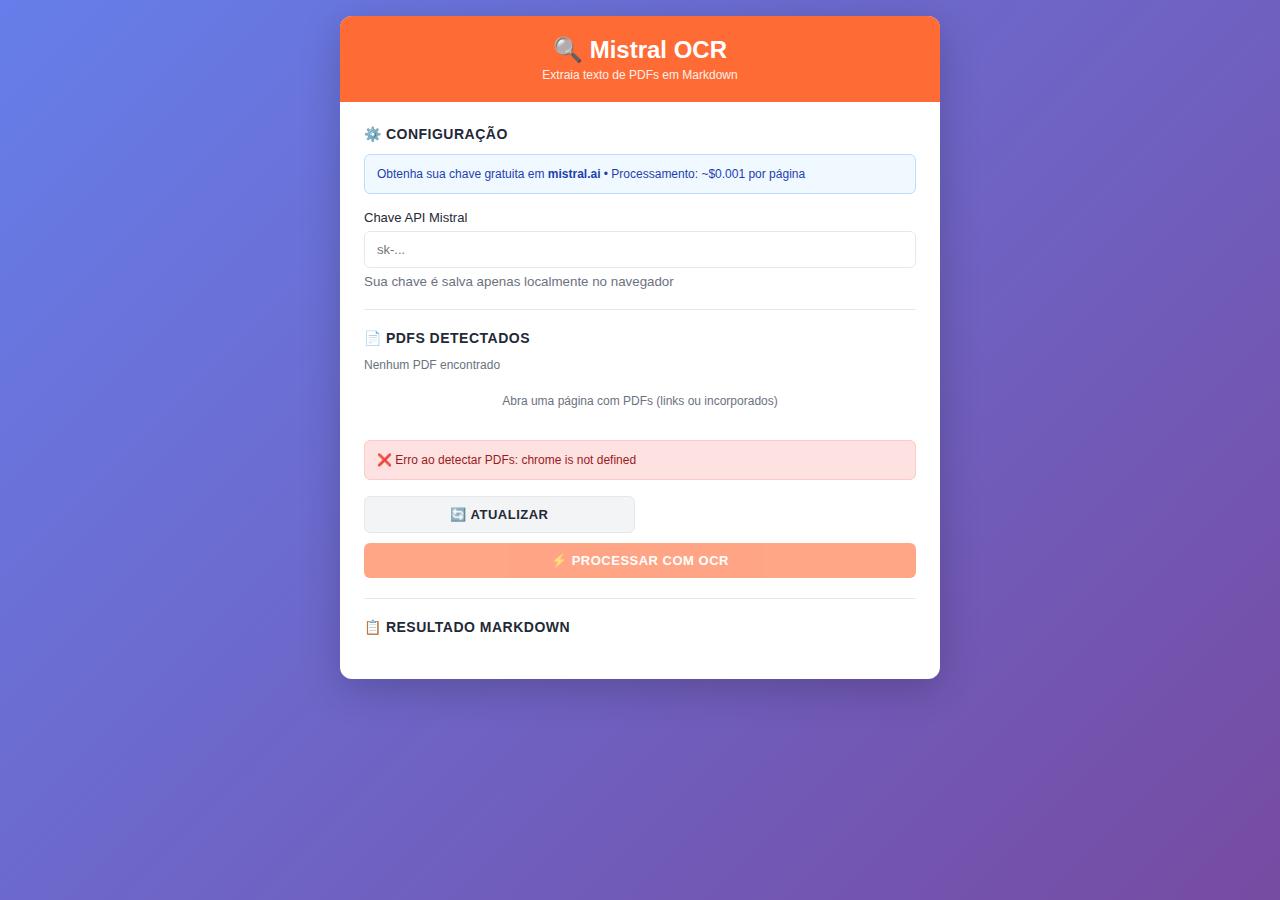
<file: index.html>
<!DOCTYPE html>
<html lang="pt-BR">
<head>
    <meta charset="UTF-8">
    <meta name="viewport" content="width=device-width, initial-scale=1.0">
    <title>Mistral OCR - PDF Extractor</title>
    <style>
        :root {
            --color-primary: #FF6B35;
            --color-dark: #1F2937;
            --color-light: #F3F4F6;
            --color-success: #10B981;
            --color-error: #EF4444;
            --color-border: #E5E7EB;
        }

        * {
            margin: 0;
            padding: 0;
            box-sizing: border-box;
        }

        body {
            font-family: -apple-system, BlinkMacSystemFont, 'Segoe UI', Roboto, sans-serif;
            background: linear-gradient(135deg, #667eea 0%, #764ba2 100%);
            padding: 16px;
            min-height: 100vh;
            color: var(--color-dark);
        }

        .container {
            max-width: 600px;
            margin: 0 auto;
            background: white;
            border-radius: 12px;
            box-shadow: 0 10px 40px rgba(0, 0, 0, 0.2);
            overflow: hidden;
        }

        .header {
            background: var(--color-primary);
            color: white;
            padding: 20px;
            text-align: center;
        }

        .header h1 {
            font-size: 24px;
            margin-bottom: 4px;
        }

        .header p {
            font-size: 12px;
            opacity: 0.9;
        }

        .content {
            padding: 24px;
        }

        .section {
            margin-bottom: 20px;
        }

        .section-title {
            font-size: 14px;
            font-weight: 600;
            color: var(--color-dark);
            margin-bottom: 12px;
            text-transform: uppercase;
            letter-spacing: 0.5px;
        }

        .form-group {
            margin-bottom: 16px;
        }

        label {
            display: block;
            font-size: 13px;
            font-weight: 500;
            margin-bottom: 6px;
            color: var(--color-dark);
        }

        input[type="text"],
        input[type="password"],
        select {
            width: 100%;
            padding: 10px 12px;
            border: 1px solid var(--color-border);
            border-radius: 6px;
            font-size: 13px;
            font-family: inherit;
            transition: all 0.2s ease;
        }

        input[type="text"]:focus,
        input[type="password"]:focus,
        select:focus {
            outline: none;
            border-color: var(--color-primary);
            box-shadow: 0 0 0 3px rgba(255, 107, 53, 0.1);
        }

        .button-group {
            display: grid;
            grid-template-columns: 1fr 1fr;
            gap: 10px;
            margin-top: 16px;
        }

        button {
            padding: 10px 16px;
            border: none;
            border-radius: 6px;
            font-size: 13px;
            font-weight: 600;
            cursor: pointer;
            transition: all 0.2s ease;
            text-transform: uppercase;
            letter-spacing: 0.5px;
        }

        .btn-primary {
            background: var(--color-primary);
            color: white;
            grid-column: 1 / -1;
        }

        .btn-primary:hover:not(:disabled) {
            background: #E55A25;
            transform: translateY(-2px);
            box-shadow: 0 4px 12px rgba(255, 107, 53, 0.3);
        }

        .btn-primary:disabled {
            opacity: 0.6;
            cursor: not-allowed;
        }

        .btn-secondary {
            background: var(--color-light);
            color: var(--color-dark);
            border: 1px solid var(--color-border);
        }

        .btn-secondary:hover:not(:disabled) {
            background: #E5E7EB;
        }

        .status {
            padding: 12px;
            border-radius: 6px;
            font-size: 12px;
            margin-top: 10px;
            display: none;
        }

        .status.show {
            display: block;
        }

        .status.loading {
            background: #DBEAFE;
            color: #1E40AF;
            border: 1px solid #BFDBFE;
        }

        .status.success {
            background: #DCFCE7;
            color: #166534;
            border: 1px solid #BBF7D0;
        }

        .status.error {
            background: #FEE2E2;
            color: #991B1B;
            border: 1px solid #FECACA;
        }

        .pdf-list {
            background: var(--color-light);
            border-radius: 6px;
            max-height: 200px;
            overflow-y: auto;
            border: 1px solid var(--color-border);
        }

        .pdf-item {
            padding: 10px;
            border-bottom: 1px solid var(--color-border);
            cursor: pointer;
            transition: background 0.2s ease;
            font-size: 12px;
            display: flex;
            align-items: center;
            justify-content: space-between;
        }

        .pdf-item:last-child {
            border-bottom: none;
        }

        .pdf-item:hover {
            background: white;
        }

        .pdf-item input[type="radio"] {
            margin-right: 10px;
            cursor: pointer;
        }

        .pdf-name {
            flex: 1;
            word-break: break-word;
        }

        .output-section {
            background: var(--color-light);
            border-radius: 6px;
            padding: 12px;
            border: 1px solid var(--color-border);
            display: none;
        }

        .output-section.show {
            display: block;
        }

        .markdown-output {
            background: white;
            border: 1px solid var(--color-border);
            border-radius: 6px;
            padding: 12px;
            font-family: 'Monaco', 'Menlo', 'Ubuntu Mono', monospace;
            font-size: 11px;
            max-height: 250px;
            overflow-y: auto;
            white-space: pre-wrap;
            word-wrap: break-word;
            line-height: 1.4;
            margin-top: 10px;
        }

        .info-box {
            background: #F0F9FF;
            border: 1px solid #BFDBFE;
            border-radius: 6px;
            padding: 12px;
            font-size: 12px;
            color: #1E40AF;
            margin-bottom: 16px;
        }

        .divider {
            height: 1px;
            background: var(--color-border);
            margin: 20px 0;
        }

        .spinner {
            display: inline-block;
            width: 12px;
            height: 12px;
            border: 2px solid rgba(0, 0, 0, 0.1);
            border-top-color: var(--color-primary);
            border-radius: 50%;
            animation: spin 0.8s linear infinite;
            margin-right: 8px;
        }

        @keyframes spin {
            to { transform: rotate(360deg); }
        }

        @media (max-width: 480px) {
            .container {
                max-width: 100%;
            }

            .button-group {
                grid-template-columns: 1fr;
            }

            .btn-primary {
                grid-column: auto;
            }
        }
    </style>
</head>
<body>
    <div class="container">
        <div class="header">
            <h1>🔍 Mistral OCR</h1>
            <p>Extraia texto de PDFs em Markdown</p>
        </div>

        <div class="content">
            <!-- Configuração da API Key -->
            <div class="section">
                <div class="section-title">⚙️ Configuração</div>
                <div class="info-box">
                    Obtenha sua chave gratuita em <strong>mistral.ai</strong> • Processamento: ~$0.001 por página
                </div>
                <div class="form-group">
                    <label for="apiKey">Chave API Mistral</label>
                    <input 
                        type="password" 
                        id="apiKey" 
                        placeholder="sk-..." 
                        autocomplete="off"
                    >
                    <small style="display: block; margin-top: 6px; color: #6B7280;">
                        Sua chave é salva apenas localmente no navegador
                    </small>
                </div>
            </div>

            <div class="divider"></div>

            <!-- Seleção de PDF -->
            <div class="section">
                <div class="section-title">📄 PDFs Detectados</div>
                <div id="pdfCount" style="font-size: 12px; color: #6B7280; margin-bottom: 10px;">
                    Nenhum PDF encontrado
                </div>
                <div id="pdfList" class="pdf-list" style="display: none;">
                </div>
                <div id="noPdfMessage" style="font-size: 12px; color: #6B7280; padding: 12px; text-align: center;">
                    Abra uma página com PDFs (links ou incorporados)
                </div>
            </div>

            <!-- Status -->
            <div id="status" class="status"></div>

            <!-- Botões de ação -->
            <div class="button-group">
                <button class="btn-secondary" id="btnRefresh">🔄 Atualizar</button>
                <button class="btn-primary" id="btnProcess" disabled>
                    ⚡ Processar com OCR
                </button>
            </div>

            <div class="divider"></div>

            <!-- Saída Markdown -->
            <div class="section">
                <div class="section-title">📋 Resultado Markdown</div>
                <div id="outputSection" class="output-section">
                    <div id="markdownOutput" class="markdown-output"></div>
                    <div class="button-group" style="margin-top: 12px;">
                        <button class="btn-secondary" id="btnCopy">📋 Copiar</button>
                        <button class="btn-secondary" id="btnDownload">⬇️ Download</button>
                    </div>
                </div>
            </div>
        </div>
    </div>

    <script>
        // ======================
        // Estado da Extensão
        // ======================
        const state = {
            apiKey: localStorage.getItem('mistralApiKey') || '',
            pdfs: [],
            selectedPdf: null,
            currentMarkdown: ''
        };

        const elements = {
            apiKey: document.getElementById('apiKey'),
            pdfList: document.getElementById('pdfList'),
            pdfCount: document.getElementById('pdfCount'),
            noPdfMessage: document.getElementById('noPdfMessage'),
            status: document.getElementById('status'),
            outputSection: document.getElementById('outputSection'),
            markdownOutput: document.getElementById('markdownOutput'),
            btnRefresh: document.getElementById('btnRefresh'),
            btnProcess: document.getElementById('btnProcess'),
            btnCopy: document.getElementById('btnCopy'),
            btnDownload: document.getElementById('btnDownload')
        };

        // ======================
        // Funções Utilitárias
        // ======================
        const showStatus = (message, type = 'loading') => {
            elements.status.textContent = type === 'loading' ? '⏳ ' + message : 
                                          type === 'success' ? '✅ ' + message : 
                                          '❌ ' + message;
            elements.status.className = `status show ${type}`;
        };

        const hideStatus = () => {
            elements.status.className = 'status';
        };

        const saveApiKey = () => {
            state.apiKey = elements.apiKey.value.trim();
            localStorage.setItem('mistralApiKey', state.apiKey);
        };

        // ======================
        // Detecção de PDFs
        // ======================
        const detectPdfs = async () => {
            showStatus('Detectando PDFs na página...');
            
            try {
                const response = await chrome.tabs.query({ active: true, currentWindow: true });
                const tab = response[0];

                const pdfs = await chrome.tabs.executeScript(tab.id, {
                    code: `
                        (function() {
                            const pdfLinks = [];
                            
                            // Detecta <a> tags com href .pdf
                            document.querySelectorAll('a[href*=".pdf"]').forEach(link => {
                                pdfLinks.push({
                                    name: link.textContent?.trim() || link.href.split('/').pop(),
                                    url: link.href
                                });
                            });
                            
                            // Detecta <embed> e <iframe> com src .pdf
                            document.querySelectorAll('embed[src*=".pdf"], iframe[src*=".pdf"]').forEach(elem => {
                                pdfLinks.push({
                                    name: elem.src.split('/').pop(),
                                    url: elem.src
                                });
                            });
                            
                            // Remove duplicatas
                            const unique = Array.from(new Map(
                                pdfLinks.map(p => [p.url, p])
                            ).values());
                            
                            return unique;
                        })();
                    `
                });

                state.pdfs = pdfs[0] || [];
                renderPdfList();
                hideStatus();
            } catch (err) {
                showStatus('Erro ao detectar PDFs: ' + err.message, 'error');
            }
        };

        // ======================
        // Renderização da UI
        // ======================
        const renderPdfList = () => {
            if (state.pdfs.length === 0) {
                elements.pdfCount.textContent = 'Nenhum PDF encontrado';
                elements.pdfList.style.display = 'none';
                elements.noPdfMessage.style.display = 'block';
                elements.btnProcess.disabled = true;
                return;
            }

            elements.pdfCount.textContent = `${state.pdfs.length} PDF(s) encontrado(s)`;
            elements.pdfList.style.display = 'block';
            elements.noPdfMessage.style.display = 'none';
            elements.pdfList.innerHTML = state.pdfs.map((pdf, idx) => `
                <label class="pdf-item">
                    <input 
                        type="radio" 
                        name="selectedPdf" 
                        value="${idx}"
                        ${state.selectedPdf === idx ? 'checked' : ''}
                    >
                    <span class="pdf-name">${escapeHtml(pdf.name)}</span>
                </label>
            `).join('');

            document.querySelectorAll('input[name="selectedPdf"]').forEach(input => {
                input.addEventListener('change', (e) => {
                    state.selectedPdf = parseInt(e.target.value);
                    elements.btnProcess.disabled = !state.apiKey || state.selectedPdf === null;
                });
            });

            if (state.selectedPdf === null && state.pdfs.length > 0) {
                state.selectedPdf = 0;
                elements.btnProcess.disabled = !state.apiKey;
            }
        };

        // ======================
        // Processamento OCR
        // ======================
        const processPdf = async () => {
            if (!state.apiKey) {
                showStatus('Configure sua chave API antes', 'error');
                return;
            }

            if (state.selectedPdf === null) {
                showStatus('Selecione um PDF', 'error');
                return;
            }

            const pdfUrl = state.pdfs[state.selectedPdf].url;
            showStatus('Processando PDF com Mistral OCR...');
            elements.btnProcess.disabled = true;

            try {
                const response = await fetch('https://api.mistral.ai/v1/ocr', {
                    method: 'POST',
                    headers: {
                        'Authorization': `Bearer ${state.apiKey}`,
                        'Content-Type': 'application/json'
                    },
                    body: JSON.stringify({
                        model: 'mistral-ocr-latest',
                        document: {
                            type: 'document_url',
                            document_url: pdfUrl
                        },
                        include_image_base64: false
                    })
                });

                if (!response.ok) {
                    const error = await response.json();
                    throw new Error(error.message || `API Error: ${response.status}`);
                }

                const data = await response.json();
                state.currentMarkdown = data.content || 'Nenhum conteúdo extraído';
                
                elements.markdownOutput.textContent = state.currentMarkdown;
                elements.outputSection.classList.add('show');
                
                showStatus(`✨ Sucesso! ${Math.round(state.currentMarkdown.length / 1000)}KB extraído`, 'success');
                
                setTimeout(() => hideStatus(), 3000);
            } catch (err) {
                showStatus('Erro: ' + err.message, 'error');
            } finally {
                elements.btnProcess.disabled = false;
            }
        };

        // ======================
        // Ações de Download/Cópia
        // ======================
        const copyToClipboard = () => {
            navigator.clipboard.writeText(state.currentMarkdown).then(() => {
                showStatus('✅ Copiado para área de transferência', 'success');
                setTimeout(hideStatus, 2000);
            }).catch(() => {
                showStatus('Erro ao copiar', 'error');
            });
        };

        const downloadMarkdown = () => {
            const pdfName = state.pdfs[state.selectedPdf].name.replace('.pdf', '');
            const blob = new Blob([state.currentMarkdown], { type: 'text/markdown' });
            const url = URL.createObjectURL(blob);
            const a = document.createElement('a');
            a.href = url;
            a.download = `${pdfName}.md`;
            document.body.appendChild(a);
            a.click();
            document.body.removeChild(a);
            URL.revokeObjectURL(url);
        };

        // ======================
        // Utilitários
        // ======================
        const escapeHtml = (text) => {
            const div = document.createElement('div');
            div.textContent = text;
            return div.innerHTML;
        };

        // ======================
        // Event Listeners
        // ======================
        elements.apiKey.value = state.apiKey;
        elements.apiKey.addEventListener('change', saveApiKey);

        elements.btnRefresh.addEventListener('click', detectPdfs);
        elements.btnProcess.addEventListener('click', processPdf);
        elements.btnCopy.addEventListener('click', copyToClipboard);
        elements.btnDownload.addEventListener('click', downloadMarkdown);

        // Inicialização
        window.addEventListener('load', detectPdfs);
    </script>
</body>
</html>
</file>
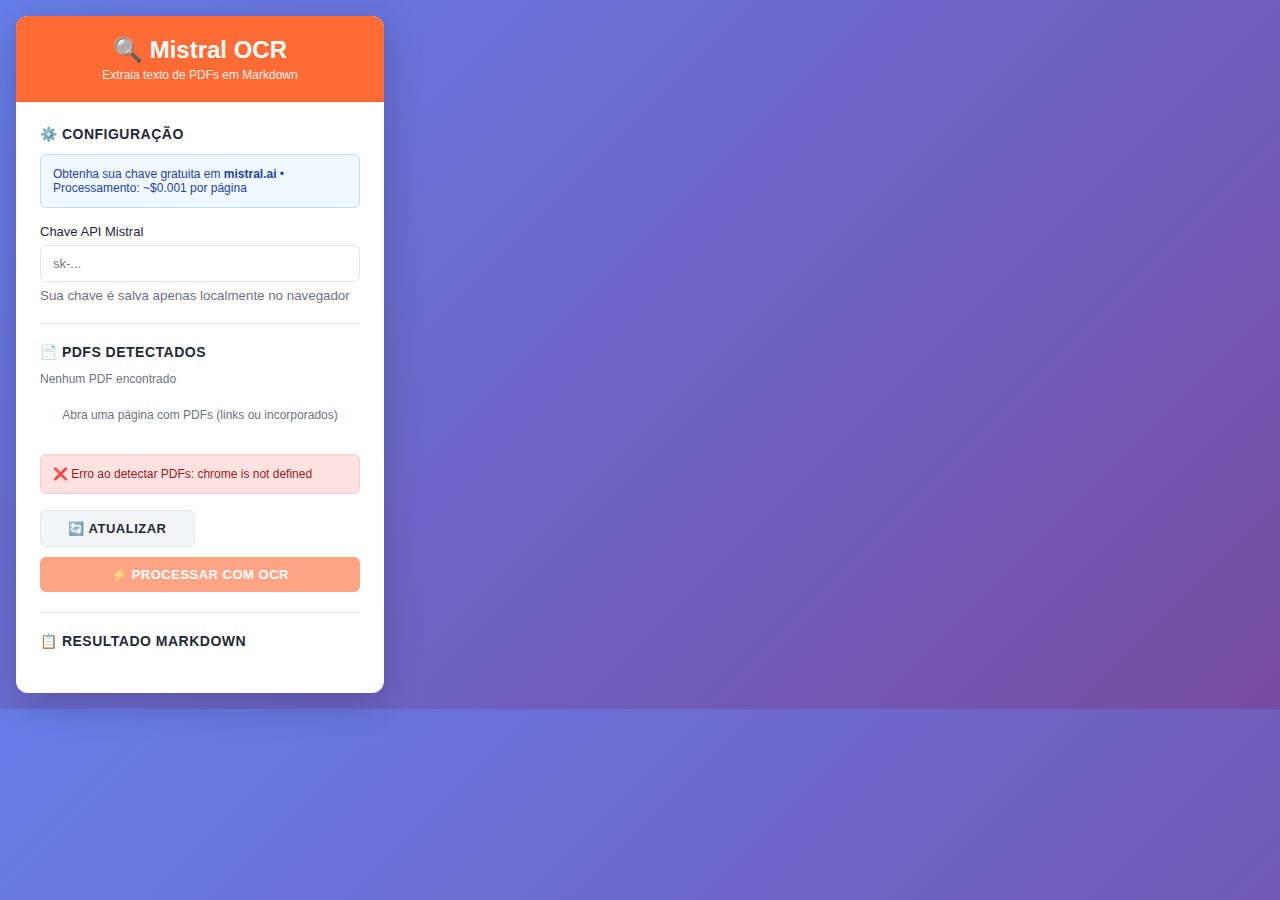
<file: popup.html>
<!DOCTYPE html>
<html lang="pt-BR">

<head>
    <meta charset="UTF-8">
    <meta name="viewport" content="width=device-width, initial-scale=1.0">
    <title>Mistral OCR - PDF Extractor</title>
    <link rel="stylesheet" href="styles.css">
</head>

<body>
    <div class="container">
        <div class="header">
            <h1>🔍 Mistral OCR</h1>
            <p>Extraia texto de PDFs em Markdown</p>
        </div>

        <div class="content">
            <!-- Configuração da API Key -->
            <div class="section">
                <div class="section-title">⚙️ Configuração</div>
                <div class="info-box">
                    Obtenha sua chave gratuita em <strong>mistral.ai</strong> • Processamento: ~$0.001 por página
                </div>
                <div class="form-group">
                    <label for="apiKey">Chave API Mistral</label>
                    <input type="password" id="apiKey" placeholder="sk-..." autocomplete="off">
                    <small style="display: block; margin-top: 6px; color: #6B7280;">
                        Sua chave é salva apenas localmente no navegador
                    </small>
                </div>
            </div>

            <div class="divider"></div>

            <!-- Seleção de PDF -->
            <div class="section">
                <div class="section-title">📄 PDFs Detectados</div>
                <div id="pdfCount" style="font-size: 12px; color: #6B7280; margin-bottom: 10px;">
                    Nenhum PDF encontrado
                </div>
                <div id="pdfList" class="pdf-list" style="display: none;">
                </div>
                <div id="noPdfMessage" style="font-size: 12px; color: #6B7280; padding: 12px; text-align: center;">
                    Abra uma página com PDFs (links ou incorporados)
                </div>
            </div>

            <!-- Status -->
            <div id="status" class="status"></div>

            <!-- Botões de ação -->
            <div class="button-group">
                <button class="btn-secondary" id="btnRefresh">🔄 Atualizar</button>
                <button class="btn-primary" id="btnProcess" disabled>
                    ⚡ Processar com OCR
                </button>
            </div>

            <div class="divider"></div>

            <!-- Saída Markdown -->
            <div class="section">
                <div class="section-title">📋 Resultado Markdown</div>
                <div id="outputSection" class="output-section">
                    <div id="markdownOutput" class="markdown-output"></div>
                    <div class="button-group" style="margin-top: 12px;">
                        <button class="btn-secondary" id="btnCopy">📋 Copiar</button>
                        <button class="btn-secondary" id="btnDownload">⬇️ Download</button>
                    </div>
                </div>
            </div>
        </div>
    </div>

    <script src="popup.js"></script>
</body>

</html>
</file>
<file: styles.css>
:root {
    --color-primary: #FF6B35;
    --color-dark: #1F2937;
    --color-light: #F3F4F6;
    --color-success: #10B981;
    --color-error: #EF4444;
    --color-border: #E5E7EB;
}

* {
    margin: 0;
    padding: 0;
    box-sizing: border-box;
}

body {
    font-family: -apple-system, BlinkMacSystemFont, 'Segoe UI', Roboto, sans-serif;
    background: linear-gradient(135deg, #667eea 0%, #764ba2 100%);
    padding: 16px;
    width: 400px;
    /* Fixed width for popup */
    height: auto;
    color: var(--color-dark);
}

.container {
    max-width: 600px;
    margin: 0 auto;
    background: white;
    border-radius: 12px;
    box-shadow: 0 10px 40px rgba(0, 0, 0, 0.2);
    overflow: hidden;
}

.header {
    background: var(--color-primary);
    color: white;
    padding: 20px;
    text-align: center;
}

.header h1 {
    font-size: 24px;
    margin-bottom: 4px;
}

.header p {
    font-size: 12px;
    opacity: 0.9;
}

.content {
    padding: 24px;
}

.section {
    margin-bottom: 20px;
}

.section-title {
    font-size: 14px;
    font-weight: 600;
    color: var(--color-dark);
    margin-bottom: 12px;
    text-transform: uppercase;
    letter-spacing: 0.5px;
}

.form-group {
    margin-bottom: 16px;
}

label {
    display: block;
    font-size: 13px;
    font-weight: 500;
    margin-bottom: 6px;
    color: var(--color-dark);
}

input[type="text"],
input[type="password"],
select {
    width: 100%;
    padding: 10px 12px;
    border: 1px solid var(--color-border);
    border-radius: 6px;
    font-size: 13px;
    font-family: inherit;
    transition: all 0.2s ease;
}

input[type="text"]:focus,
input[type="password"]:focus,
select:focus {
    outline: none;
    border-color: var(--color-primary);
    box-shadow: 0 0 0 3px rgba(255, 107, 53, 0.1);
}

.button-group {
    display: grid;
    grid-template-columns: 1fr 1fr;
    gap: 10px;
    margin-top: 16px;
}

button {
    padding: 10px 16px;
    border: none;
    border-radius: 6px;
    font-size: 13px;
    font-weight: 600;
    cursor: pointer;
    transition: all 0.2s ease;
    text-transform: uppercase;
    letter-spacing: 0.5px;
}

.btn-primary {
    background: var(--color-primary);
    color: white;
    grid-column: 1 / -1;
}

.btn-primary:hover:not(:disabled) {
    background: #E55A25;
    transform: translateY(-2px);
    box-shadow: 0 4px 12px rgba(255, 107, 53, 0.3);
}

.btn-primary:disabled {
    opacity: 0.6;
    cursor: not-allowed;
}

.btn-secondary {
    background: var(--color-light);
    color: var(--color-dark);
    border: 1px solid var(--color-border);
}

.btn-secondary:hover:not(:disabled) {
    background: #E5E7EB;
}

.status {
    padding: 12px;
    border-radius: 6px;
    font-size: 12px;
    margin-top: 10px;
    display: none;
}

.status.show {
    display: block;
}

.status.loading {
    background: #DBEAFE;
    color: #1E40AF;
    border: 1px solid #BFDBFE;
}

.status.success {
    background: #DCFCE7;
    color: #166534;
    border: 1px solid #BBF7D0;
}

.status.error {
    background: #FEE2E2;
    color: #991B1B;
    border: 1px solid #FECACA;
}

.pdf-list {
    background: var(--color-light);
    border-radius: 6px;
    max-height: 200px;
    overflow-y: auto;
    border: 1px solid var(--color-border);
}

.pdf-item {
    padding: 10px;
    border-bottom: 1px solid var(--color-border);
    cursor: pointer;
    transition: background 0.2s ease;
    font-size: 12px;
    display: flex;
    align-items: center;
    justify-content: space-between;
}

.pdf-item:last-child {
    border-bottom: none;
}

.pdf-item:hover {
    background: white;
}

.pdf-item input[type="radio"] {
    margin-right: 10px;
    cursor: pointer;
}

.pdf-name {
    flex: 1;
    word-break: break-word;
}

.output-section {
    background: var(--color-light);
    border-radius: 6px;
    padding: 12px;
    border: 1px solid var(--color-border);
    display: none;
}

.output-section.show {
    display: block;
}

.markdown-output {
    background: white;
    border: 1px solid var(--color-border);
    border-radius: 6px;
    padding: 12px;
    font-family: 'Monaco', 'Menlo', 'Ubuntu Mono', monospace;
    font-size: 11px;
    max-height: 250px;
    overflow-y: auto;
    white-space: pre-wrap;
    word-wrap: break-word;
    line-height: 1.4;
    margin-top: 10px;
}

.info-box {
    background: #F0F9FF;
    border: 1px solid #BFDBFE;
    border-radius: 6px;
    padding: 12px;
    font-size: 12px;
    color: #1E40AF;
    margin-bottom: 16px;
}

.divider {
    height: 1px;
    background: var(--color-border);
    margin: 20px 0;
}

.spinner {
    display: inline-block;
    width: 12px;
    height: 12px;
    border: 2px solid rgba(0, 0, 0, 0.1);
    border-top-color: var(--color-primary);
    border-radius: 50%;
    animation: spin 0.8s linear infinite;
    margin-right: 8px;
}

@keyframes spin {
    to {
        transform: rotate(360deg);
    }
}

@media (max-width: 480px) {
    .container {
        max-width: 100%;
    }

    .button-group {
        grid-template-columns: 1fr;
    }

    .btn-primary {
        grid-column: auto;
    }
}
</file>
